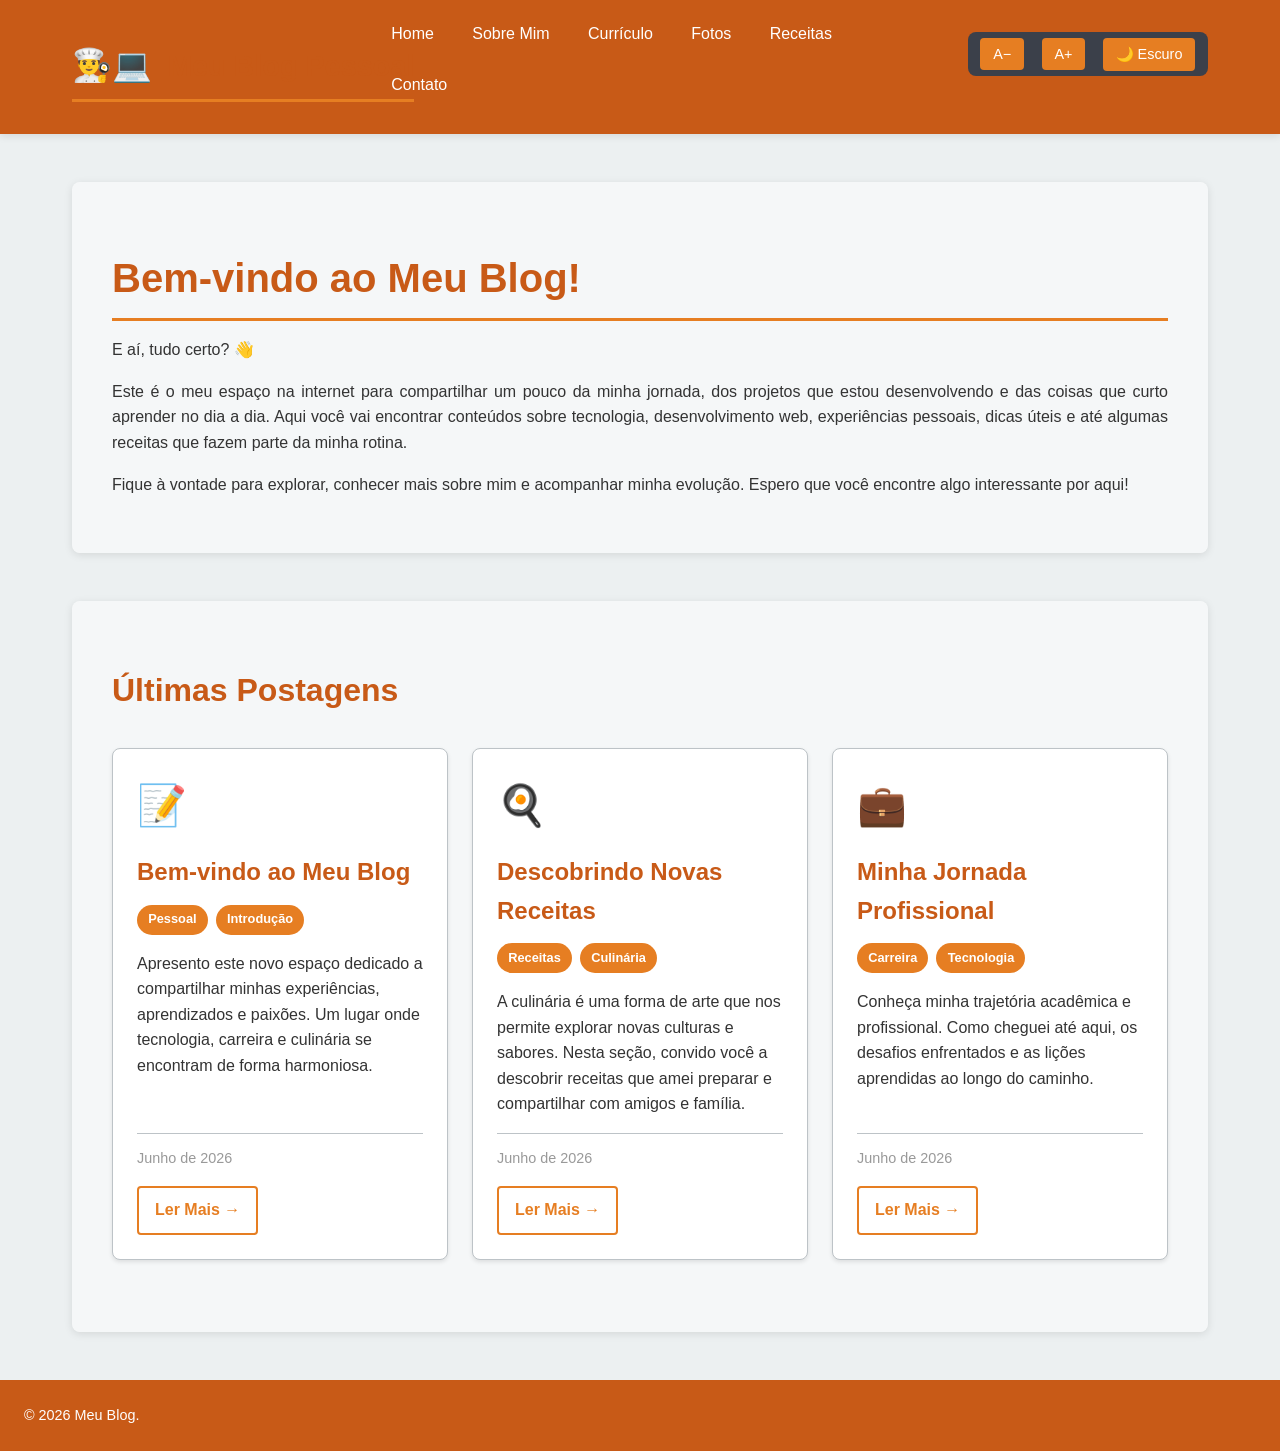
<file: index.html>
<!DOCTYPE html>
<html lang="pt-BR">
<head>
    <meta charset="UTF-8">
    <meta name="viewport" content="width=device-width, initial-scale=1.0">
    <title>Blog Pessoal - Home</title>
    <link rel="stylesheet" href="css/style.css">
</head>
<body>
    <header>
        <div class="header-content">
            <h1><span class="header-icon">👨‍🍳💻</span> Meu Blog Pessoal</h1>
            <nav>
                <ul>
                    <li><a href="index.html">Home</a></li>
                    <li><a href="pages/about.html">Sobre Mim</a></li>
                    <li><a href="pages/curriculum.html">Currículo</a></li>
                    <li><a href="pages/fotos.html">Fotos</a></li>
                    <li><a href="pages/receitas.html">Receitas</a></li>
                    <li><a href="pages/contact.html">Contato</a></li>
                </ul>
            </nav>
            <div class="accessibility-controls">
                <button id="decrease-font-btn" title="Diminuir fonte">A−</button>
                <button id="increase-font-btn" title="Aumentar fonte">A+</button>
                <button id="dark-mode-btn">🌙 Escuro</button>
            </div>
        </div>
    </header>

    <main>
        <section class="container">
            <h1>Bem-vindo ao Meu Blog!</h1>
            <p>E aí, tudo certo? 👋</p>

            <p>Este é o meu espaço na internet para compartilhar um pouco da minha jornada, dos projetos que estou desenvolvendo e das coisas que curto aprender no dia a dia. Aqui você vai encontrar conteúdos sobre tecnologia, desenvolvimento web, experiências pessoais, dicas úteis e até algumas receitas que fazem parte da minha rotina.</p>

            <p>Fique à vontade para explorar, conhecer mais sobre mim e acompanhar minha evolução. Espero que você encontre algo interessante por aqui!</p>
        </section>

        <section class="container">
            <h2>Últimas Postagens</h2>
            <div class="latest-posts">
                <article class="post-card">
                    <div class="post-header">
                        <span class="post-icon">📝</span>
                    </div>
                    <h3>Bem-vindo ao Meu Blog</h3>
                    <div class="post-tags">
                        <span class="tag">Pessoal</span>
                        <span class="tag">Introdução</span>
                    </div>
                    <p>Apresento este novo espaço dedicado a compartilhar minhas experiências, aprendizados e paixões. 
                       Um lugar onde tecnologia, carreira e culinária se encontram de forma harmoniosa.</p>
                    <div class="post-meta">
                        <span class="publish-date">Junho de 2026</span>
                    </div>
                    <a href="pages/about.html" class="read-more">Ler Mais →</a>
                </article>

                <article class="post-card">
                    <div class="post-header">
                        <span class="post-icon">🍳</span>
                    </div>
                    <h3>Descobrindo Novas Receitas</h3>
                    <div class="post-tags">
                        <span class="tag">Receitas</span>
                        <span class="tag">Culinária</span>
                    </div>
                    <p>A culinária é uma forma de arte que nos permite explorar novas culturas e sabores. 
                       Nesta seção, convido você a descobrir receitas que amei preparar e compartilhar com amigos e família.</p>
                    <div class="post-meta">
                        <span class="publish-date">Junho de 2026</span>
                    </div>
                    <a href="pages/receitas.html" class="read-more">Ler Mais →</a>
                </article>

                <article class="post-card">
                    <div class="post-header">
                        <span class="post-icon">💼</span>
                    </div>
                    <h3>Minha Jornada Profissional</h3>
                    <div class="post-tags">
                        <span class="tag">Carreira</span>
                        <span class="tag">Tecnologia</span>
                    </div>
                    <p>Conheça minha trajetória acadêmica e profissional. Como cheguei até aqui, os desafios enfrentados 
                       e as lições aprendidas ao longo do caminho.</p>
                    <div class="post-meta">
                        <span class="publish-date">Junho de 2026</span>
                    </div>
                    <a href="pages/curriculum.html" class="read-more">Ler Mais →</a>
                </article>
            </div>
        </section>

    </main>

    <footer>
        <p>&copy; 2026 Meu Blog.</p>
    </footer>

    <script src="js/script.js"></script>
</body>
</html>
</file>
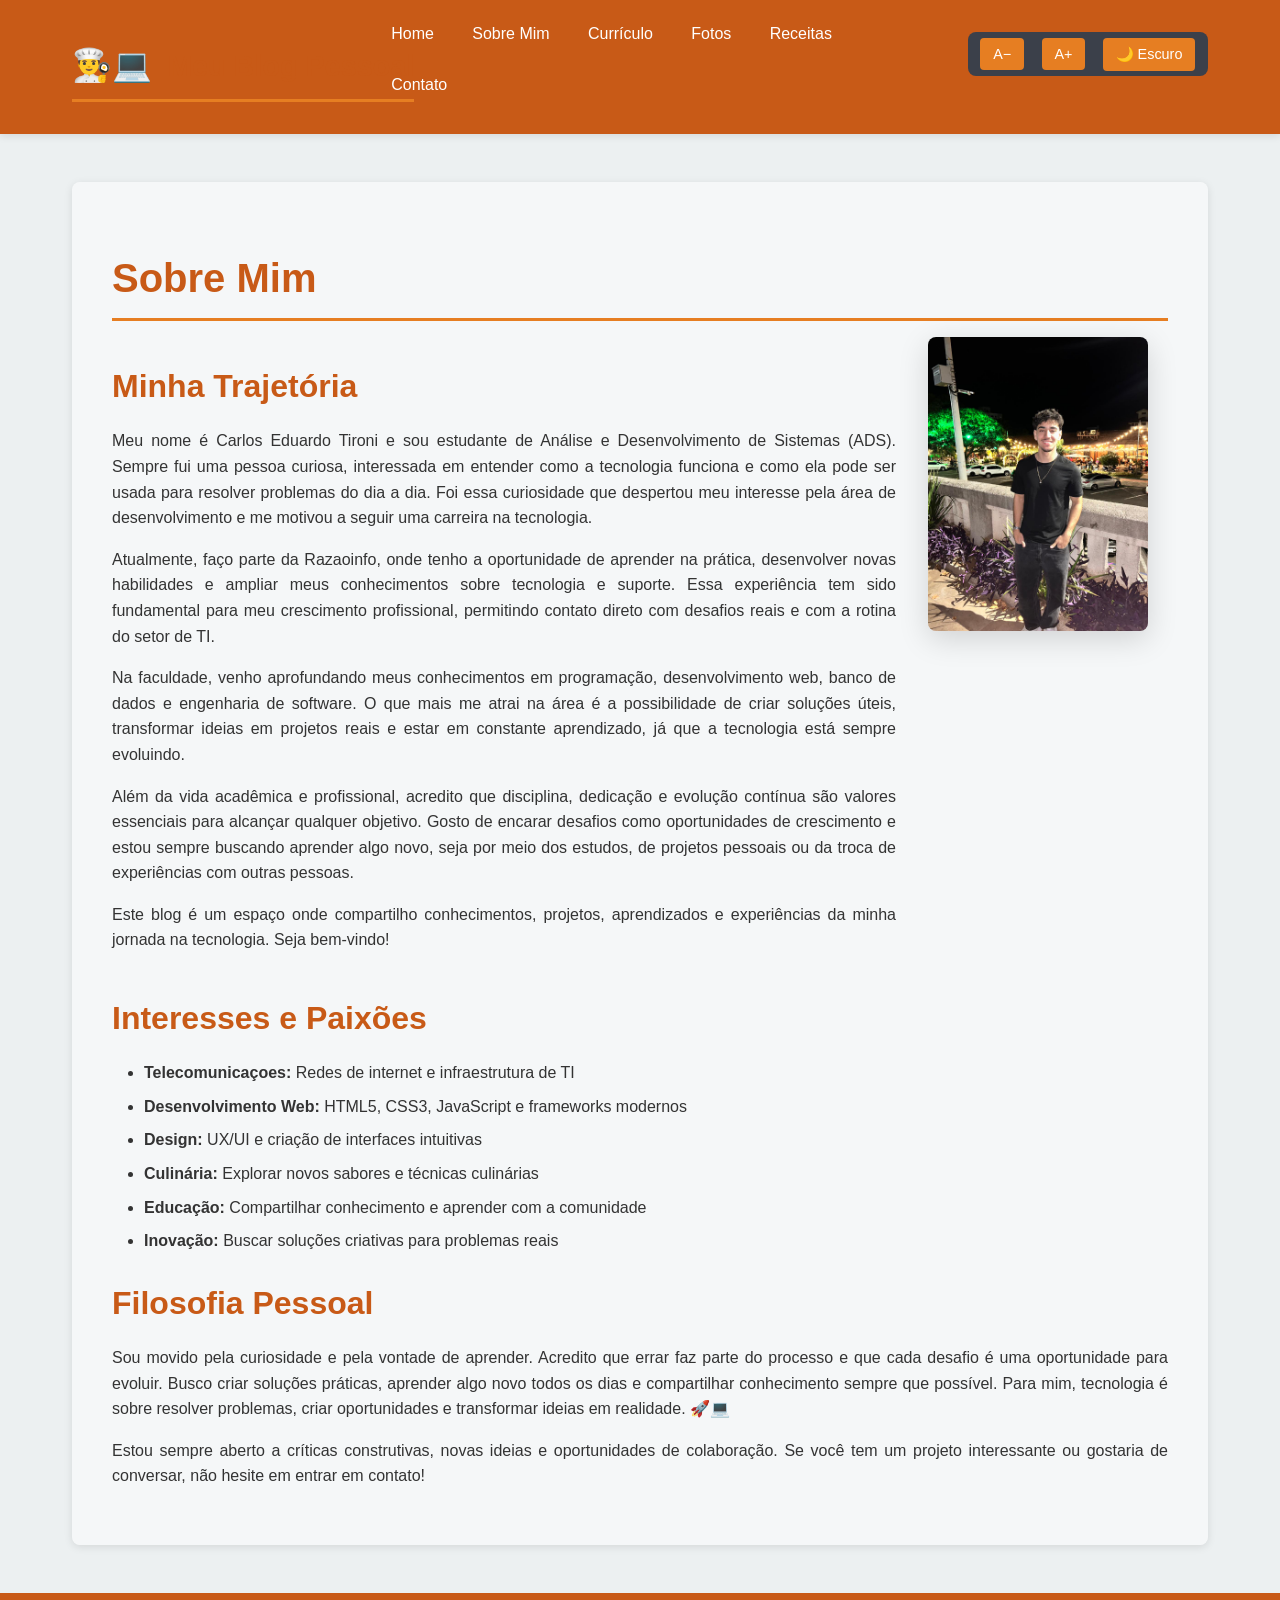
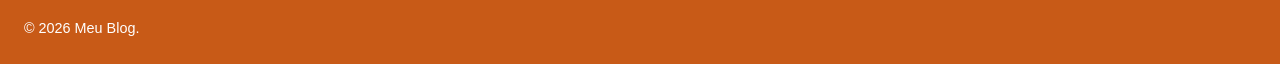
<file: pages/about.html>
<!DOCTYPE html>
<html lang="pt-BR">
<head>
    <meta charset="UTF-8">
    <meta name="viewport" content="width=device-width, initial-scale=1.0">
    <title>Sobre Mim</title>
    <link rel="stylesheet" href="../css/style.css">
</head>
<body>
    <header>
        <div class="header-content">
            <h1><span class="header-icon">👨‍🍳💻</span> Meu Blog Pessoal</h1>
            <nav>
                <ul>
                    <li><a href="../index.html">Home</a></li>
                    <li><a href="about.html">Sobre Mim</a></li>
                    <li><a href="curriculum.html">Currículo</a></li>
                    <li><a href="fotos.html">Fotos</a></li>
                    <li><a href="receitas.html">Receitas</a></li>
                    <li><a href="contact.html">Contato</a></li>
                </ul>
            </nav>
            <div class="accessibility-controls">
                <button id="decrease-font-btn" title="Diminuir fonte">A−</button>
                <button id="increase-font-btn" title="Aumentar fonte">A+</button>
                <button id="dark-mode-btn">🌙 Escuro</button>
            </div>
        </div>
    </header>

    <main>
        <section class="container">
            <h1>Sobre Mim</h1>
            
            <div class="about-section">
                <div>
                    <h2>Minha Trajetória</h2>
                    <p>Meu nome é Carlos Eduardo Tironi e sou estudante de Análise e Desenvolvimento de Sistemas (ADS). Sempre fui uma pessoa curiosa, interessada em entender como a tecnologia funciona e como ela pode ser usada para resolver problemas do dia a dia. Foi essa curiosidade que despertou meu interesse pela área de desenvolvimento e me motivou a seguir uma carreira na tecnologia.</p>
                    <p>Atualmente, faço parte da Razaoinfo, onde tenho a oportunidade de aprender na prática, desenvolver novas habilidades e ampliar meus conhecimentos sobre tecnologia e suporte. Essa experiência tem sido fundamental para meu crescimento profissional, permitindo contato direto com desafios reais e com a rotina do setor de TI.</p>
                    <p>Na faculdade, venho aprofundando meus conhecimentos em programação, desenvolvimento web, banco de dados e engenharia de software. O que mais me atrai na área é a possibilidade de criar soluções úteis, transformar ideias em projetos reais e estar em constante aprendizado, já que a tecnologia está sempre evoluindo.</p>
                    <p>Além da vida acadêmica e profissional, acredito que disciplina, dedicação e evolução contínua são valores essenciais para alcançar qualquer objetivo. Gosto de encarar desafios como oportunidades de crescimento e estou sempre buscando aprender algo novo, seja por meio dos estudos, de projetos pessoais ou da troca de experiências com outras pessoas.</p>
                    <p>Este blog é um espaço onde compartilho conhecimentos, projetos, aprendizados e experiências da minha jornada na tecnologia. Seja bem-vindo!</p>
                </div>
                <div>
                    <img src="../assets/fotodeperfil.jpeg" alt="Foto de perfil" style="max-width:220px;border-radius:8px;" onerror="this.style.display='none'">
                </div>
            </div>

            <section>
                <h2>Interesses e Paixões</h2>
                <ul>
                    <li><strong>Telecomunicaçoes:</strong> Redes de internet e infraestrutura de TI</li>
                    <li><strong>Desenvolvimento Web:</strong> HTML5, CSS3, JavaScript e frameworks modernos</li>
                    <li><strong>Design:</strong> UX/UI e criação de interfaces intuitivas</li>
                    <li><strong>Culinária:</strong> Explorar novos sabores e técnicas culinárias</li>
                    <li><strong>Educação:</strong> Compartilhar conhecimento e aprender com a comunidade</li>
                    <li><strong>Inovação:</strong> Buscar soluções criativas para problemas reais</li>
                </ul>
            </section>

            <section>
                <h2>Filosofia Pessoal</h2>
                <p>
                    Sou movido pela curiosidade e pela vontade de aprender. Acredito que errar faz parte do processo e que cada desafio é uma oportunidade para evoluir. Busco criar soluções práticas, aprender algo novo todos os dias e compartilhar conhecimento sempre que possível.
                Para mim, tecnologia é sobre resolver problemas, criar oportunidades e transformar ideias em realidade. 🚀💻
                </p>
                <p>
                    Estou sempre aberto a críticas construtivas, novas ideias e oportunidades de colaboração. 
                    Se você tem um projeto interessante ou gostaria de conversar, não hesite em entrar em contato!
                </p>
            </section>
        </section>
    </main>

    <footer>
        <p>&copy; 2026 Meu Blog.</p>
    </footer>

    <script src="../js/script.js"></script>
</body>
</html>
</file>
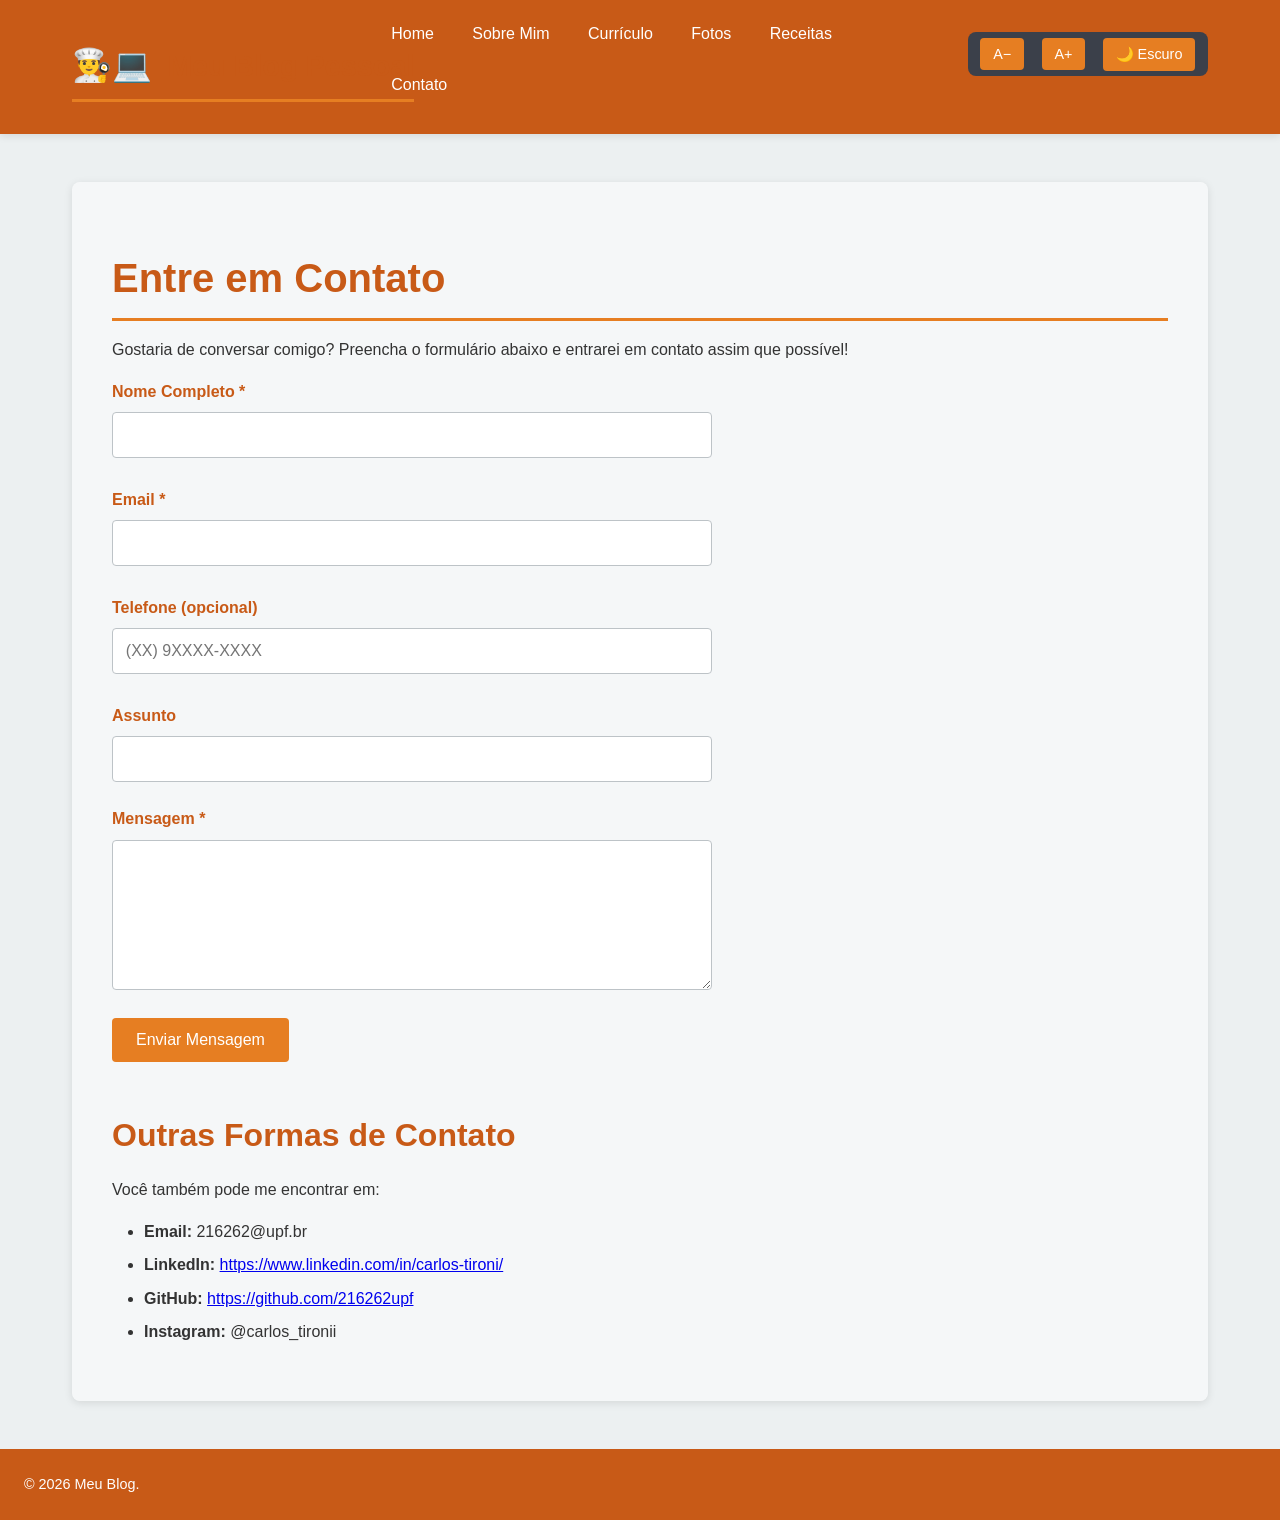
<file: pages/contact.html>
<!DOCTYPE html>
<html lang="pt-BR">
<head>
    <meta charset="UTF-8">
    <meta name="viewport" content="width=device-width, initial-scale=1.0">
    <title>Contato</title>
    <link rel="stylesheet" href="../css/style.css">
</head>
<body>
    <header>
        <div class="header-content">
            <h1><span class="header-icon">👨‍🍳💻</span> Meu Blog Pessoal</h1>
            <nav>
                <ul>
                    <li><a href="../index.html">Home</a></li>
                    <li><a href="about.html">Sobre Mim</a></li>
                    <li><a href="curriculum.html">Currículo</a></li>
                    <li><a href="fotos.html">Fotos</a></li>
                    <li><a href="receitas.html">Receitas</a></li>
                    <li><a href="contact.html">Contato</a></li>
                </ul>
            </nav>
            <div class="accessibility-controls">
                <button id="decrease-font-btn" title="Diminuir fonte">A−</button>
                <button id="increase-font-btn" title="Aumentar fonte">A+</button>
                <button id="dark-mode-btn">🌙 Escuro</button>
            </div>
        </div>
    </header>

    <main>
        <section class="container">
            <h1>Entre em Contato</h1>
            <p>Gostaria de conversar comigo? Preencha o formulário abaixo e entrarei em contato assim que possível!</p>

            <form id="contact-form">
                <div class="form-group">
                    <label for="name">Nome Completo *</label>
                    <input type="text" id="name" name="name" required>
                    <span class="error"></span>
                </div>

                <div class="form-group">
                    <label for="email">Email *</label>
                    <input type="email" id="email" name="email" required>
                    <span class="error"></span>
                </div>

                <div class="form-group">
                    <label for="phone">Telefone (opcional)</label>
                    <input type="tel" id="phone" name="phone" placeholder="(XX) 9XXXX-XXXX">
                    <span class="error"></span>
                </div>

                <div class="form-group">
                    <label for="subject">Assunto</label>
                    <input type="text" id="subject" name="subject">
                </div>

                <div class="form-group">
                    <label for="message">Mensagem *</label>
                    <textarea id="message" name="message" required></textarea>
                    <span class="error"></span>
                </div>

                <button type="submit">Enviar Mensagem</button>
            </form>

            <section style="margin-top: 3rem;">
                <h2>Outras Formas de Contato</h2>
                <p>Você também pode me encontrar em:</p>
                <ul>
                    <li><strong>Email:</strong> 216262@upf.br</li>
                    <li><strong>LinkedIn:</strong> <a href="https://linkedin.com/in/carlos-tironi/" target="_blank">https://www.linkedin.com/in/carlos-tironi/</a></li>
                    <li><strong>GitHub:</strong> <a href="https://github.com/216262upf" target="_blank">https://github.com/216262upf</a></li>
                    <li><strong>Instagram:</strong> @carlos_tironii</li>
                </ul>
            </section>
        </section>
    </main>

    <footer>
        <p>&copy; 2026 Meu Blog.</p>
    </footer>

    <script src="../js/script.js"></script>
</body>
</html>
</file>
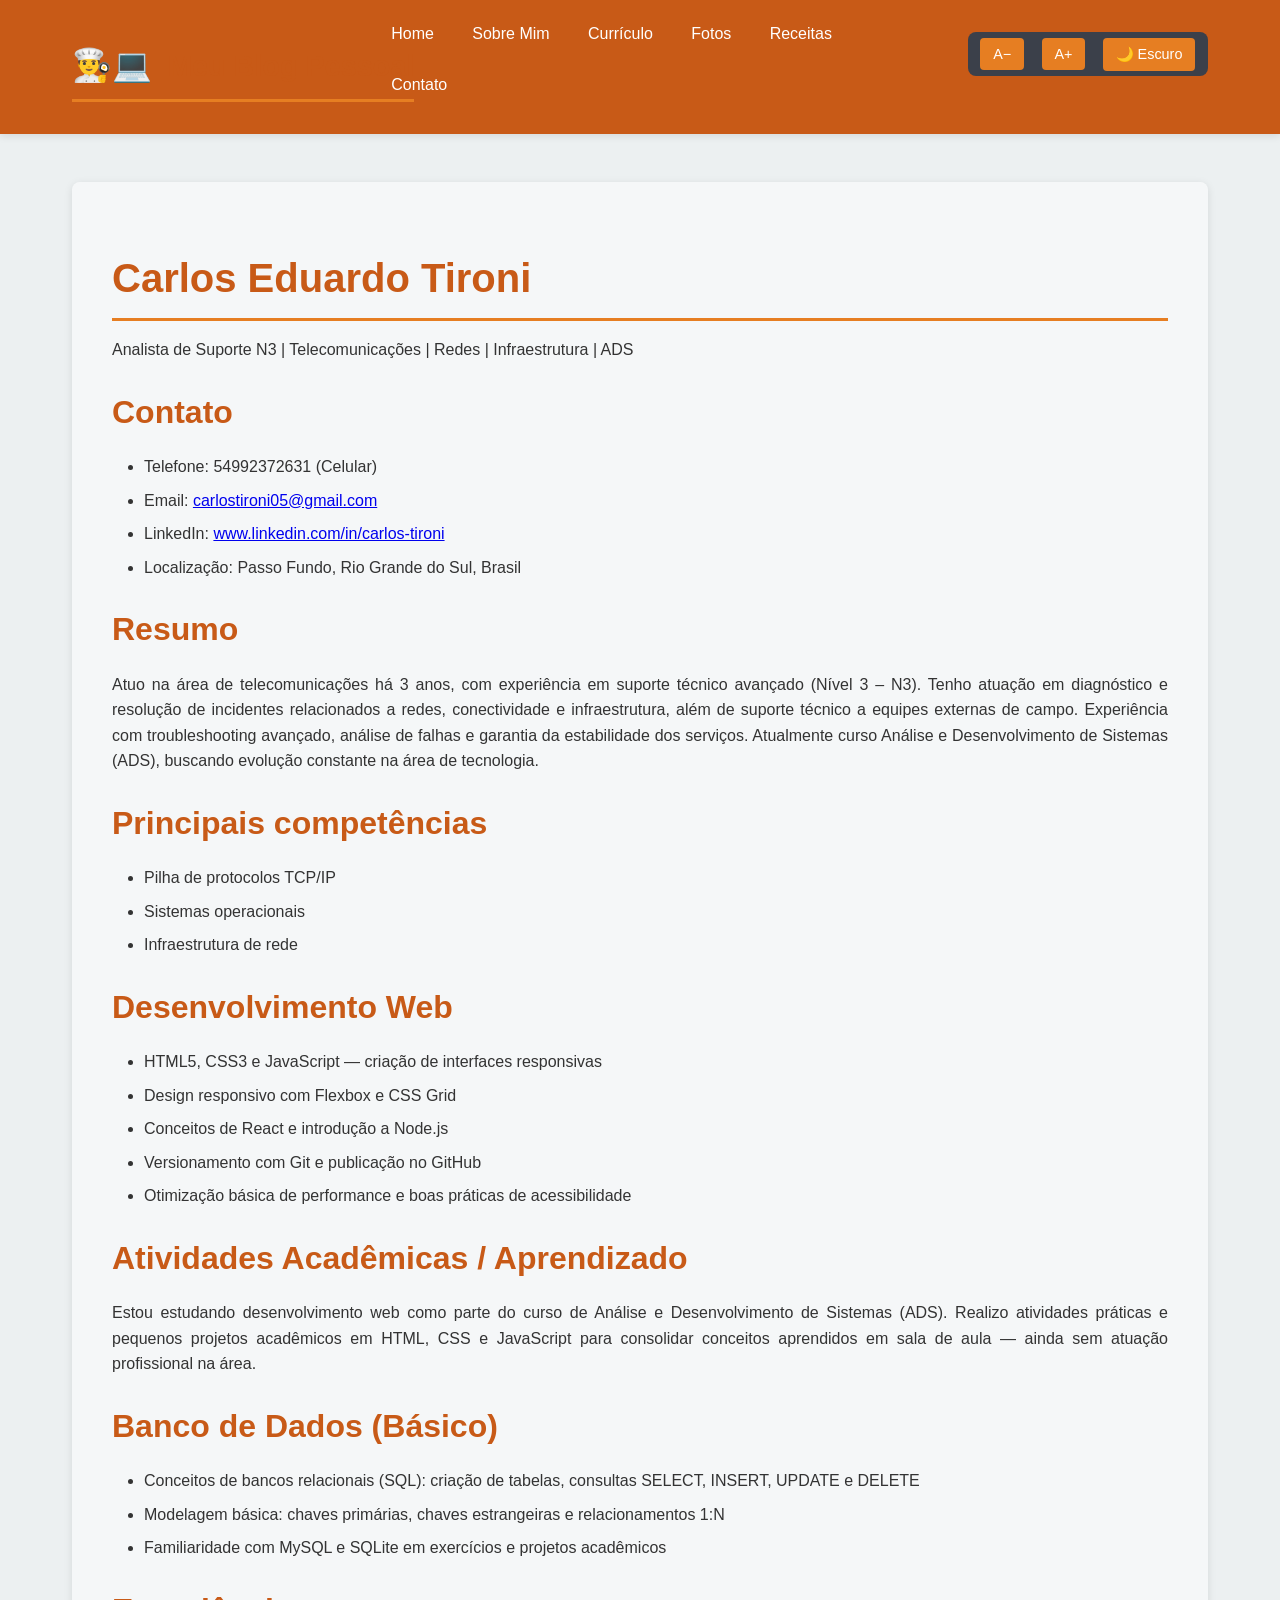
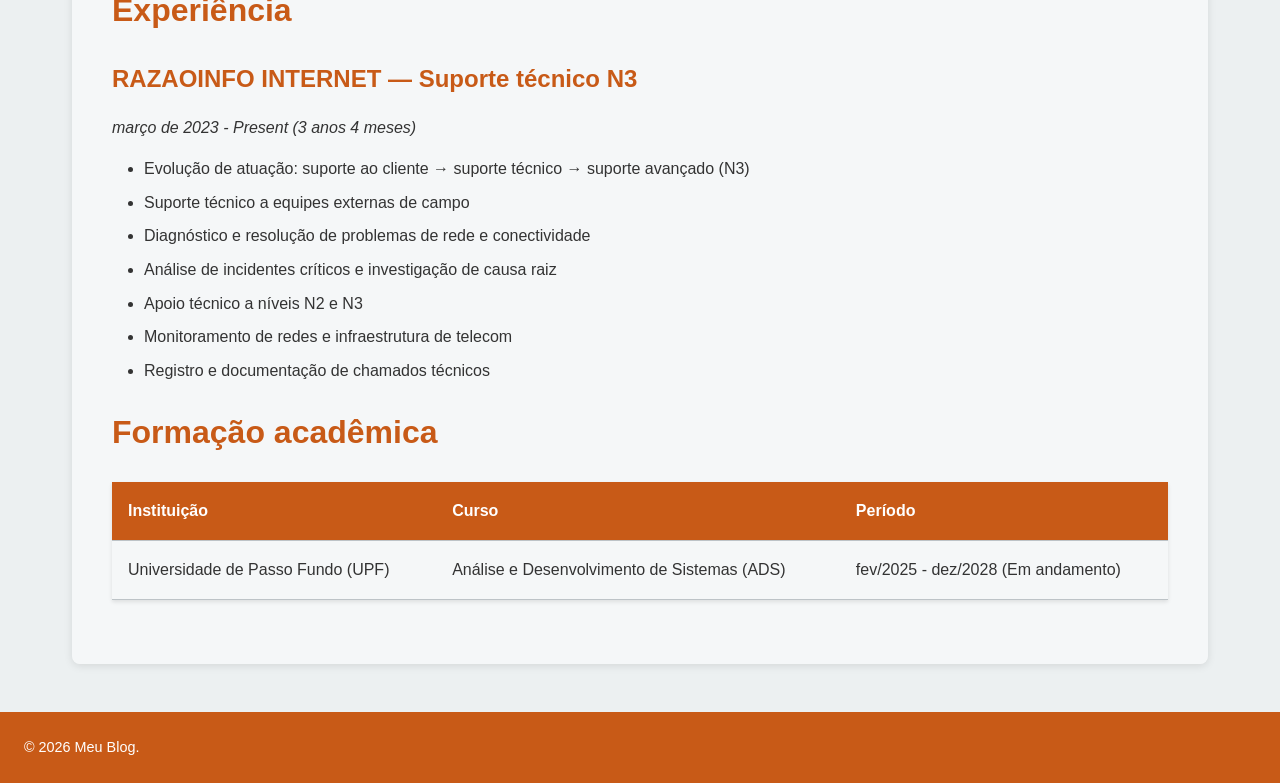
<file: pages/curriculum.html>
<!DOCTYPE html>
<html lang="pt-BR">
<head>
    <meta charset="UTF-8">
    <meta name="viewport" content="width=device-width, initial-scale=1.0">
    <title>Currículo</title>
    <link rel="stylesheet" href="../css/style.css">
</head>
<body>
    <header>
        <div class="header-content">
            <h1><span class="header-icon">👨‍🍳💻</span> Meu Blog Pessoal</h1>
            <nav>
                <ul>
                    <li><a href="../index.html">Home</a></li>
                    <li><a href="about.html">Sobre Mim</a></li>
                    <li><a href="curriculum.html">Currículo</a></li>
                    <li><a href="fotos.html">Fotos</a></li>
                    <li><a href="receitas.html">Receitas</a></li>
                    <li><a href="contact.html">Contato</a></li>
                </ul>
            </nav>
            <div class="accessibility-controls">
                <button id="decrease-font-btn" title="Diminuir fonte">A−</button>
                <button id="increase-font-btn" title="Aumentar fonte">A+</button>
                <button id="dark-mode-btn">🌙 Escuro</button>
            </div>
        </div>
    </header>

    <main>
        <section class="container">
            <h1>Carlos Eduardo Tironi</h1>
            <p class="subhead">Analista de Suporte N3 | Telecomunicações | Redes | Infraestrutura | ADS</p>

            <section class="profile">
                <h2>Contato</h2>
                <ul>
                    <li>Telefone: 54992372631 (Celular)</li>
                    <li>Email: <a href="mailto:carlostironi05@gmail.com">carlostironi05@gmail.com</a></li>
                    <li>LinkedIn: <a href="https://www.linkedin.com/in/carlos-tironi/" target="_blank">www.linkedin.com/in/carlos-tironi</a></li>
                    <li>Localização: Passo Fundo, Rio Grande do Sul, Brasil</li>
                </ul>
            </section>

            <section>
                <h2>Resumo</h2>
                <p>Atuo na área de telecomunicações há 3 anos, com experiência em suporte técnico avançado (Nível 3 – N3). Tenho atuação em diagnóstico e resolução de incidentes relacionados a redes, conectividade e infraestrutura, além de suporte técnico a equipes externas de campo. Experiência com troubleshooting avançado, análise de falhas e garantia da estabilidade dos serviços. Atualmente curso Análise e Desenvolvimento de Sistemas (ADS), buscando evolução constante na área de tecnologia.</p>
            </section>

            <section>
                <h2>Principais competências</h2>
                <ul>
                    <li>Pilha de protocolos TCP/IP</li>
                    <li>Sistemas operacionais</li>
                    <li>Infraestrutura de rede</li>
                </ul>
            </section>

            <section>
                <h2>Desenvolvimento Web</h2>
                <ul>
                    <li>HTML5, CSS3 e JavaScript — criação de interfaces responsivas</li>
                    <li>Design responsivo com Flexbox e CSS Grid</li>
                    <li>Conceitos de React e introdução a Node.js</li>
                    <li>Versionamento com Git e publicação no GitHub</li>
                    <li>Otimização básica de performance e boas práticas de acessibilidade</li>
                </ul>
            </section>

            <section>
                <h2>Atividades Acadêmicas / Aprendizado</h2>
                <p>Estou estudando desenvolvimento web como parte do curso de Análise e Desenvolvimento de Sistemas (ADS). Realizo atividades práticas e pequenos projetos acadêmicos em HTML, CSS e JavaScript para consolidar conceitos aprendidos em sala de aula — ainda sem atuação profissional na área.</p>
            </section>

            <section>
                <h2>Banco de Dados (Básico)</h2>
                <ul>
                    <li>Conceitos de bancos relacionais (SQL): criação de tabelas, consultas SELECT, INSERT, UPDATE e DELETE</li>
                    <li>Modelagem básica: chaves primárias, chaves estrangeiras e relacionamentos 1:N</li>
                    <li>Familiaridade com MySQL e SQLite em exercícios e projetos acadêmicos</li>
                </ul>
            </section>

            <section>
                <h2>Experiência</h2>
                <h3>RAZAOINFO INTERNET — Suporte técnico N3</h3>
                <p><em>março de 2023 - Present (3 anos 4 meses)</em></p>
                <ul>
                    <li>Evolução de atuação: suporte ao cliente → suporte técnico → suporte avançado (N3)</li>
                    <li>Suporte técnico a equipes externas de campo</li>
                    <li>Diagnóstico e resolução de problemas de rede e conectividade</li>
                    <li>Análise de incidentes críticos e investigação de causa raiz</li>
                    <li>Apoio técnico a níveis N2 e N3</li>
                    <li>Monitoramento de redes e infraestrutura de telecom</li>
                    <li>Registro e documentação de chamados técnicos</li>
                </ul>
            </section>

            <section>
                <h2>Formação acadêmica</h2>
                <table>
                    <thead>
                        <tr>
                            <th>Instituição</th>
                            <th>Curso</th>
                            <th>Período</th>
                        </tr>
                    </thead>
                    <tbody>
                        <tr>
                            <td>Universidade de Passo Fundo (UPF)</td>
                            <td>Análise e Desenvolvimento de Sistemas (ADS)</td>
                            <td>fev/2025 - dez/2028 (Em andamento)</td>
                        </tr>
                    </tbody>
                </table>
            </section>
        </section>
    </main>

    <footer>
        <p>&copy; 2026 Meu Blog.</p>
    </footer>

    <script src="../js/script.js"></script>
</body>
</html>
</file>
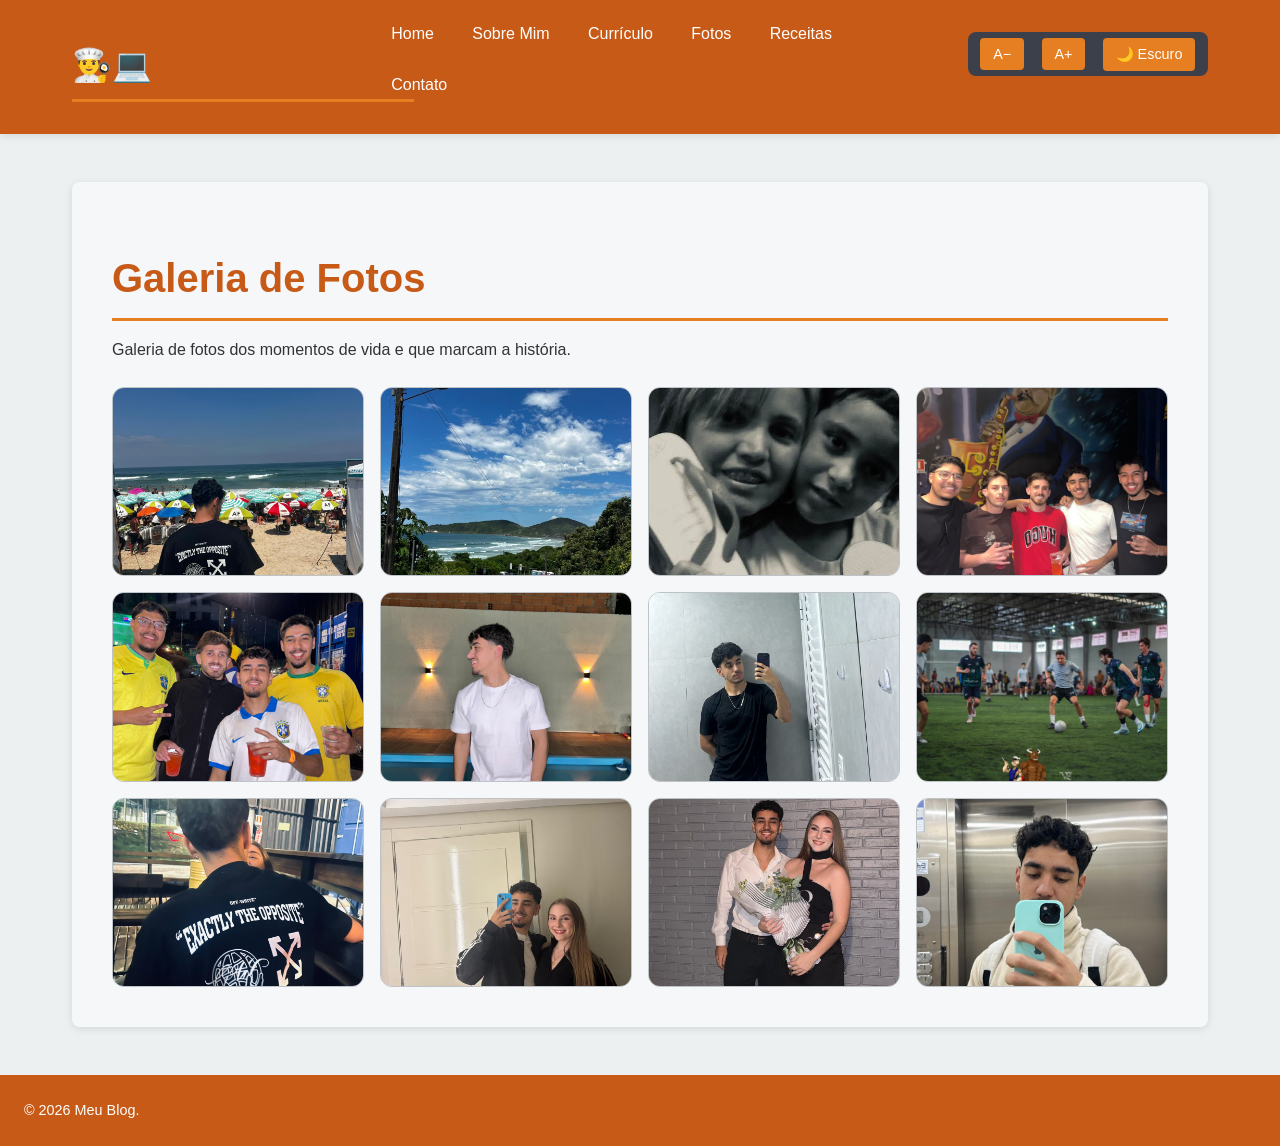
<file: pages/fotos.html>
<!DOCTYPE html>
<html lang="pt-BR">
<head>
    <meta charset="UTF-8">
    <meta name="viewport" content="width=device-width, initial-scale=1.0">
    <title>Fotos</title>
    <link rel="stylesheet" href="../css/style.css">
</head>
<body>
    <header>
        <div class="header-content">
            <h1><span class="header-icon">👨‍🍳💻</span> Meu Blog Pessoal</h1>
            <nav>
                <ul>
                    <li><a href="../index.html">Home</a></li>
                    <li><a href="about.html">Sobre Mim</a></li>
                    <li><a href="curriculum.html">Currículo</a></li>
                    <li><a href="fotos.html">Fotos</a></li>
                    <li><a href="receitas.html">Receitas</a></li>
                    <li><a href="contact.html">Contato</a></li>
                </ul>
            </nav>
            <div class="accessibility-controls">
                <button id="decrease-font-btn" title="Diminuir fonte">A−</button>
                <button id="increase-font-btn" title="Aumentar fonte">A+</button>
                <button id="dark-mode-btn">🌙 Escuro</button>
            </div>
        </div>
    </header>

    <main>
        <section class="container">
            <h1>Galeria de Fotos</h1>
            <p>Galeria de fotos dos momentos de vida e que marcam a história.</p>

            <div class="gallery-grid">
                <button class="gallery-item" data-full="../assets/foto1.jpeg" data-caption="Foto 1">
                    <img src="../assets/foto1.jpeg" alt="Foto 1">
                </button>
                <button class="gallery-item" data-full="../assets/foto2.jpeg" data-caption="Foto 2">
                    <img src="../assets/foto2.jpeg" alt="Foto 2">
                </button>
                <button class="gallery-item" data-full="../assets/foto3.jpeg" data-caption="Foto 3">
                    <img src="../assets/foto3.jpeg" alt="Foto 3">
                </button>
                <button class="gallery-item" data-full="../assets/foto4.jpeg" data-caption="Foto 4">
                    <img src="../assets/foto4.jpeg" alt="Foto 4">
                </button>
                <button class="gallery-item" data-full="../assets/foto5.jpeg" data-caption="Foto 5">
                    <img src="../assets/foto5.jpeg" alt="Foto 5">
                </button>
                <button class="gallery-item" data-full="../assets/foto6.jpeg" data-caption="Foto 6">
                    <img src="../assets/foto6.jpeg" alt="Foto 6">
                </button>
                <button class="gallery-item" data-full="../assets/foto7.jpeg" data-caption="Foto 7">
                    <img src="../assets/foto7.jpeg" alt="Foto 7">
                </button>
                <button class="gallery-item" data-full="../assets/foto8.jpeg" data-caption="Foto 8">
                    <img src="../assets/foto8.jpeg" alt="Foto 8">
                </button>
                <button class="gallery-item" data-full="../assets/foto9.jpeg" data-caption="Foto 9">
                    <img src="../assets/foto9.jpeg" alt="Foto 9">
                </button>
                <button class="gallery-item" data-full="../assets/foto10.jpeg" data-caption="Foto 10">
                    <img src="../assets/foto10.jpeg" alt="Foto 10">
                </button>
                <button class="gallery-item" data-full="../assets/foto11.jpeg" data-caption="Foto 11">
                    <img src="../assets/foto11.jpeg" alt="Foto 11">
                </button>
                <button class="gallery-item" data-full="../assets/foto12.jpeg" data-caption="Foto 12">
                    <img src="../assets/foto12.jpeg" alt="Foto 12">
                </button>
            </div>
        </section>
    </main>

    <footer>
        <p>&copy; 2026 Meu Blog.</p>
    </footer>

    <script src="../js/script.js"></script>
</body>
</html>
</file>
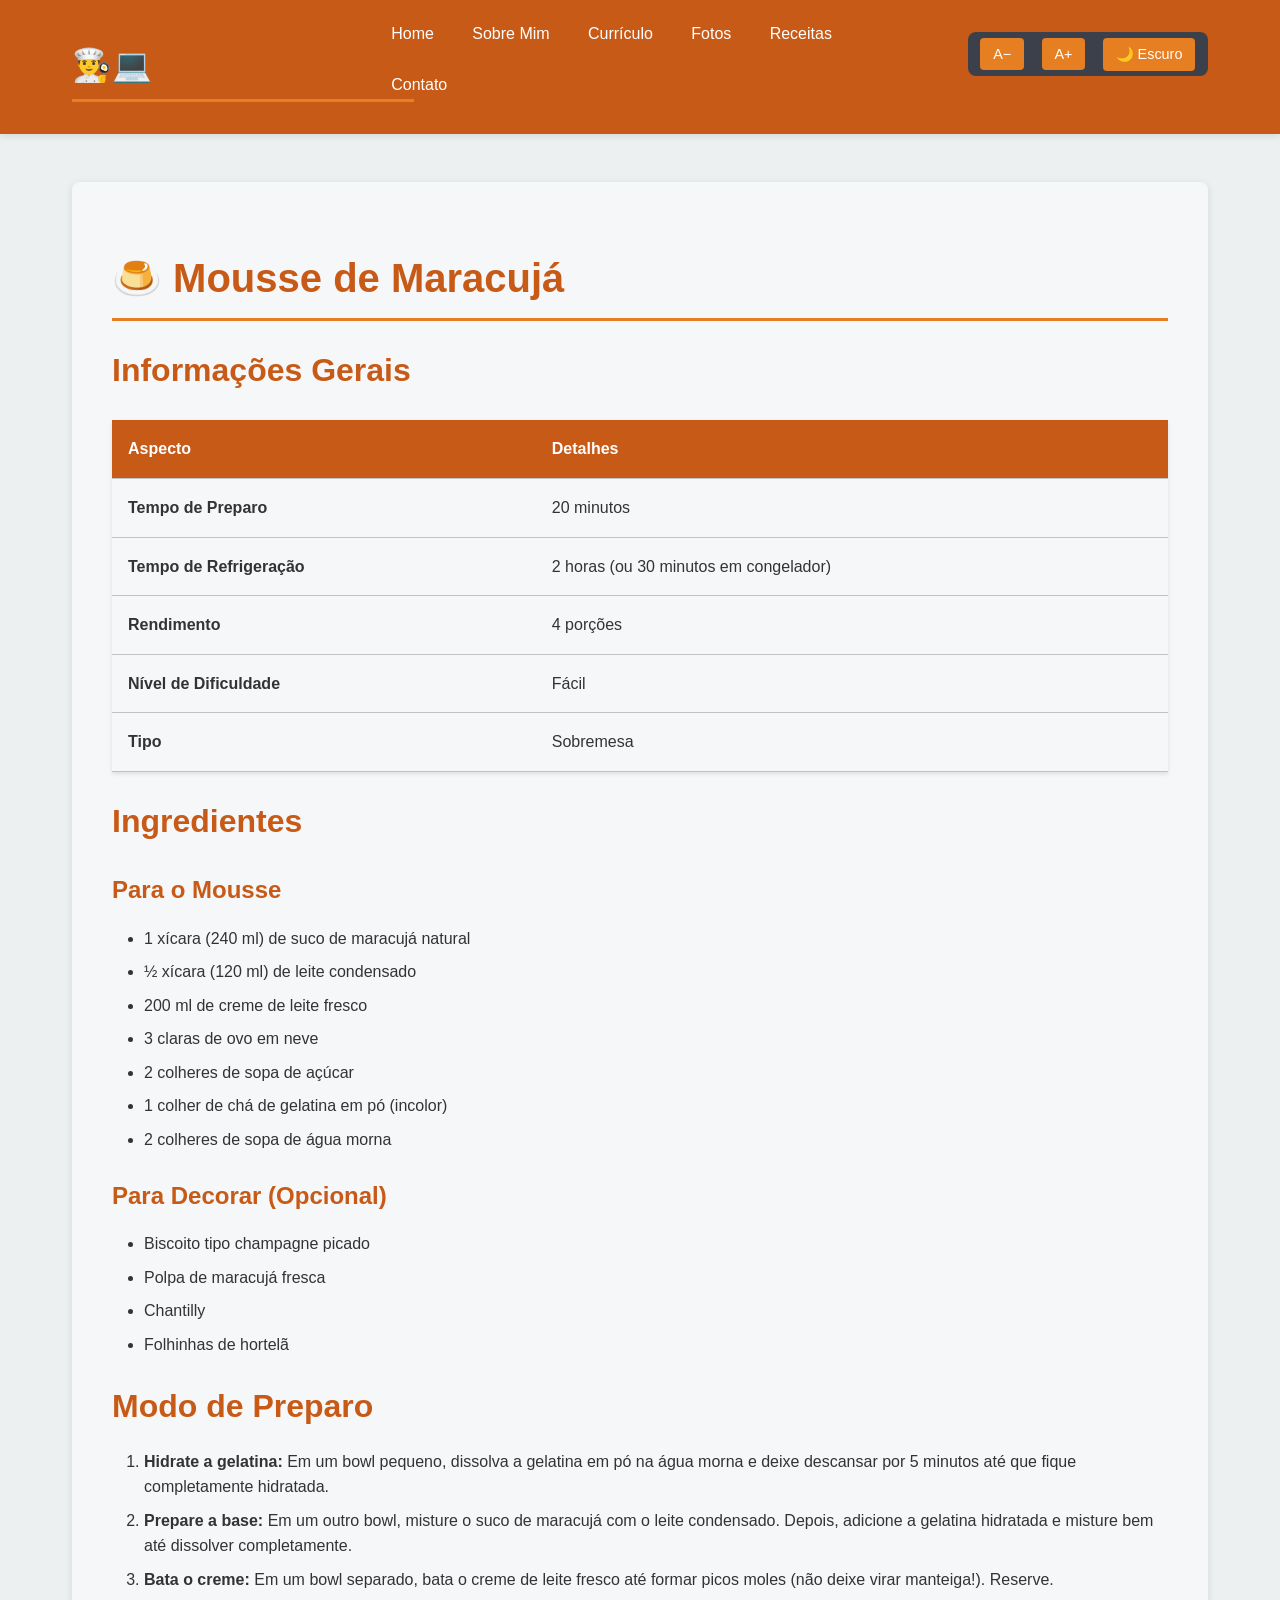
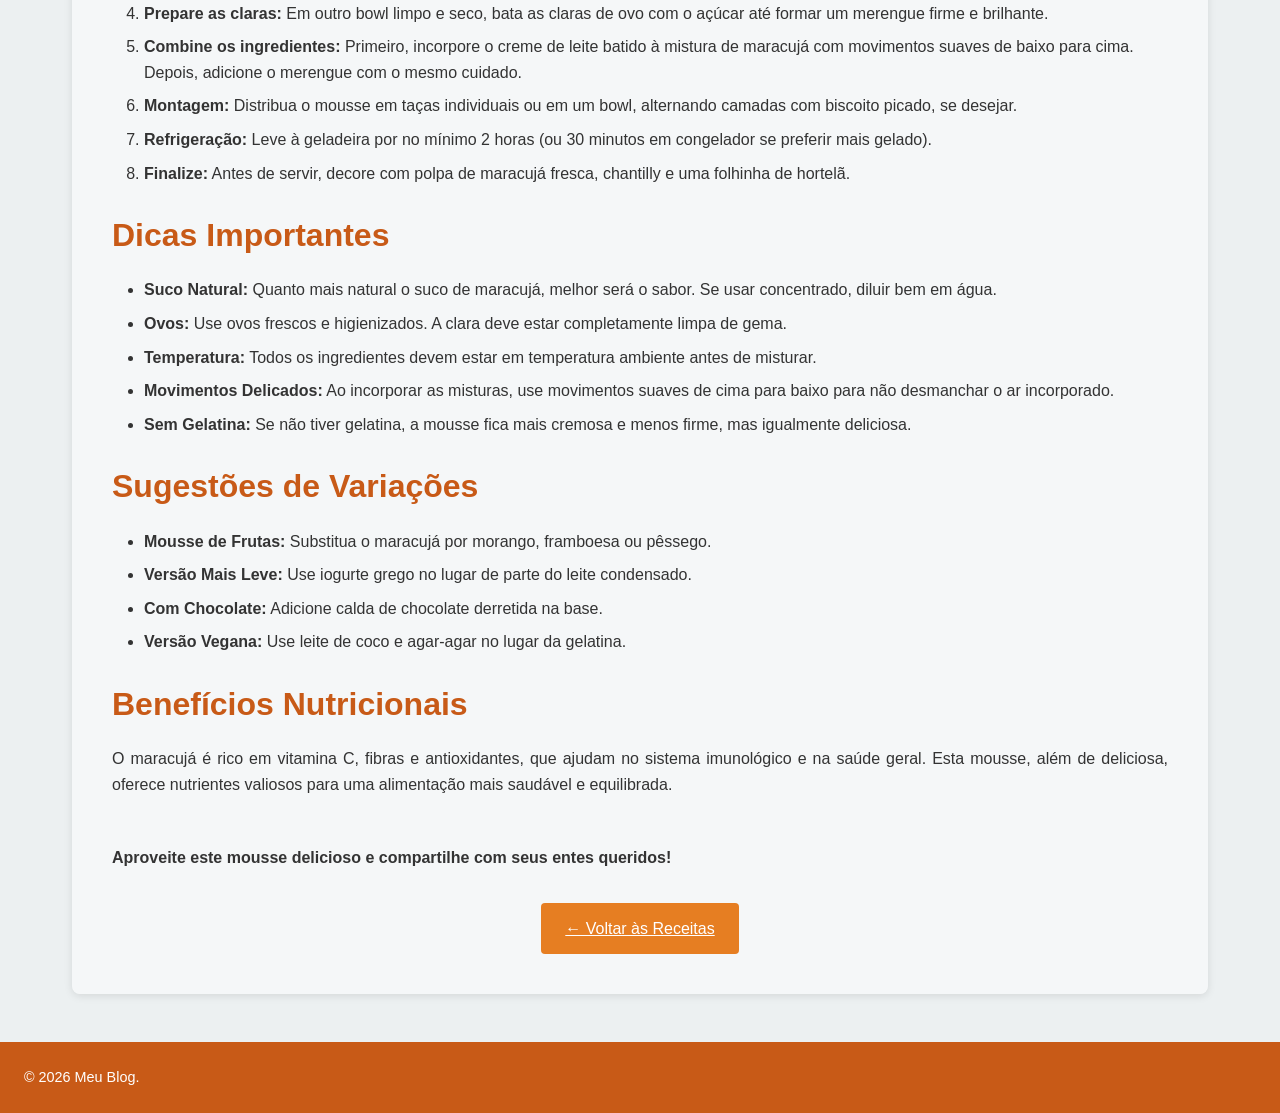
<file: pages/mousse-maracuja.html>
<!DOCTYPE html>
<html lang="pt-BR">
<head>
    <meta charset="UTF-8">
    <meta name="viewport" content="width=device-width, initial-scale=1.0">
    <title>Mousse de Maracujá - Receita Completa</title>
    <link rel="stylesheet" href="../css/style.css">
</head>
<body>
    <header>
        <div class="header-content">
            <h1><span class="header-icon">👨‍🍳💻</span> Meu Blog Pessoal</h1>
            <nav>
                <ul>
                    <li><a href="../index.html">Home</a></li>
                    <li><a href="about.html">Sobre Mim</a></li>
                    <li><a href="curriculum.html">Currículo</a></li>
                    <li><a href="fotos.html">Fotos</a></li>
                    <li><a href="receitas.html">Receitas</a></li>
                    <li><a href="contact.html">Contato</a></li>
                </ul>
            </nav>
            <div class="accessibility-controls">
                <button id="decrease-font-btn" title="Diminuir fonte">A−</button>
                <button id="increase-font-btn" title="Aumentar fonte">A+</button>
                <button id="dark-mode-btn">🌙 Escuro</button>
            </div>
        </div>
    </header>

    <main>
        <section class="container">
            <h1>🍮 Mousse de Maracujá</h1>
            
            <section>
                <h2>Informações Gerais</h2>
                <table>
                    <thead>
                        <tr>
                            <th>Aspecto</th>
                            <th>Detalhes</th>
                        </tr>
                    </thead>
                    <tbody>
                        <tr>
                            <td><strong>Tempo de Preparo</strong></td>
                            <td>20 minutos</td>
                        </tr>
                        <tr>
                            <td><strong>Tempo de Refrigeração</strong></td>
                            <td>2 horas (ou 30 minutos em congelador)</td>
                        </tr>
                        <tr>
                            <td><strong>Rendimento</strong></td>
                            <td>4 porções</td>
                        </tr>
                        <tr>
                            <td><strong>Nível de Dificuldade</strong></td>
                            <td>Fácil</td>
                        </tr>
                        <tr>
                            <td><strong>Tipo</strong></td>
                            <td>Sobremesa</td>
                        </tr>
                    </tbody>
                </table>
            </section>

            <section>
                <h2>Ingredientes</h2>
                <h3>Para o Mousse</h3>
                <ul>
                    <li>1 xícara (240 ml) de suco de maracujá natural</li>
                    <li>½ xícara (120 ml) de leite condensado</li>
                    <li>200 ml de creme de leite fresco</li>
                    <li>3 claras de ovo em neve</li>
                    <li>2 colheres de sopa de açúcar</li>
                    <li>1 colher de chá de gelatina em pó (incolor)</li>
                    <li>2 colheres de sopa de água morna</li>
                </ul>

                <h3>Para Decorar (Opcional)</h3>
                <ul>
                    <li>Biscoito tipo champagne picado</li>
                    <li>Polpa de maracujá fresca</li>
                    <li>Chantilly</li>
                    <li>Folhinhas de hortelã</li>
                </ul>
            </section>

            <section>
                <h2>Modo de Preparo</h2>
                <ol>
                    <li>
                        <strong>Hidrate a gelatina:</strong> Em um bowl pequeno, dissolva a gelatina em pó na água morna 
                        e deixe descansar por 5 minutos até que fique completamente hidratada.
                    </li>
                    <li>
                        <strong>Prepare a base:</strong> Em um outro bowl, misture o suco de maracujá com o leite condensado. 
                        Depois, adicione a gelatina hidratada e misture bem até dissolver completamente.
                    </li>
                    <li>
                        <strong>Bata o creme:</strong> Em um bowl separado, bata o creme de leite fresco até formar picos 
                        moles (não deixe virar manteiga!). Reserve.
                    </li>
                    <li>
                        <strong>Prepare as claras:</strong> Em outro bowl limpo e seco, bata as claras de ovo com o açúcar 
                        até formar um merengue firme e brilhante.
                    </li>
                    <li>
                        <strong>Combine os ingredientes:</strong> Primeiro, incorpore o creme de leite batido à mistura de 
                        maracujá com movimentos suaves de baixo para cima. Depois, adicione o merengue com o mesmo cuidado.
                    </li>
                    <li>
                        <strong>Montagem:</strong> Distribua o mousse em taças individuais ou em um bowl, alternando camadas 
                        com biscoito picado, se desejar.
                    </li>
                    <li>
                        <strong>Refrigeração:</strong> Leve à geladeira por no mínimo 2 horas (ou 30 minutos em congelador 
                        se preferir mais gelado).
                    </li>
                    <li>
                        <strong>Finalize:</strong> Antes de servir, decore com polpa de maracujá fresca, chantilly e 
                        uma folhinha de hortelã.
                    </li>
                </ol>
            </section>

            <section>
                <h2>Dicas Importantes</h2>
                <ul>
                    <li><strong>Suco Natural:</strong> Quanto mais natural o suco de maracujá, melhor será o sabor. Se usar 
                        concentrado, diluir bem em água.</li>
                    <li><strong>Ovos:</strong> Use ovos frescos e higienizados. A clara deve estar completamente limpa de gema.</li>
                    <li><strong>Temperatura:</strong> Todos os ingredientes devem estar em temperatura ambiente antes de misturar.</li>
                    <li><strong>Movimentos Delicados:</strong> Ao incorporar as misturas, use movimentos suaves de cima para baixo 
                        para não desmanchar o ar incorporado.</li>
                    <li><strong>Sem Gelatina:</strong> Se não tiver gelatina, a mousse fica mais cremosa e menos firme, mas 
                        igualmente deliciosa.</li>
                </ul>
            </section>

            <section>
                <h2>Sugestões de Variações</h2>
                <ul>
                    <li><strong>Mousse de Frutas:</strong> Substitua o maracujá por morango, framboesa ou pêssego.</li>
                    <li><strong>Versão Mais Leve:</strong> Use iogurte grego no lugar de parte do leite condensado.</li>
                    <li><strong>Com Chocolate:</strong> Adicione calda de chocolate derretida na base.</li>
                    <li><strong>Versão Vegana:</strong> Use leite de coco e agar-agar no lugar da gelatina.</li>
                </ul>
            </section>

            <section>
                <h2>Benefícios Nutricionais</h2>
                <p>
                    O maracujá é rico em vitamina C, fibras e antioxidantes, que ajudam no sistema imunológico 
                    e na saúde geral. Esta mousse, além de deliciosa, oferece nutrientes valiosos para uma 
                    alimentação mais saudável e equilibrada.
                </p>
            </section>

            <div style="text-align: center; margin-top: 3rem;">
                <p><strong>Aproveite este mousse delicioso e compartilhe com seus entes queridos!</strong></p>
                <a href="receitas.html" class="btn recipe-back">← Voltar às Receitas</a>
            </div>
        </section>
    </main>

    <footer>
        <p>&copy; 2026 Meu Blog.</p>
    </footer>

    <script src="../js/script.js"></script>
</body>
</html>
</file>
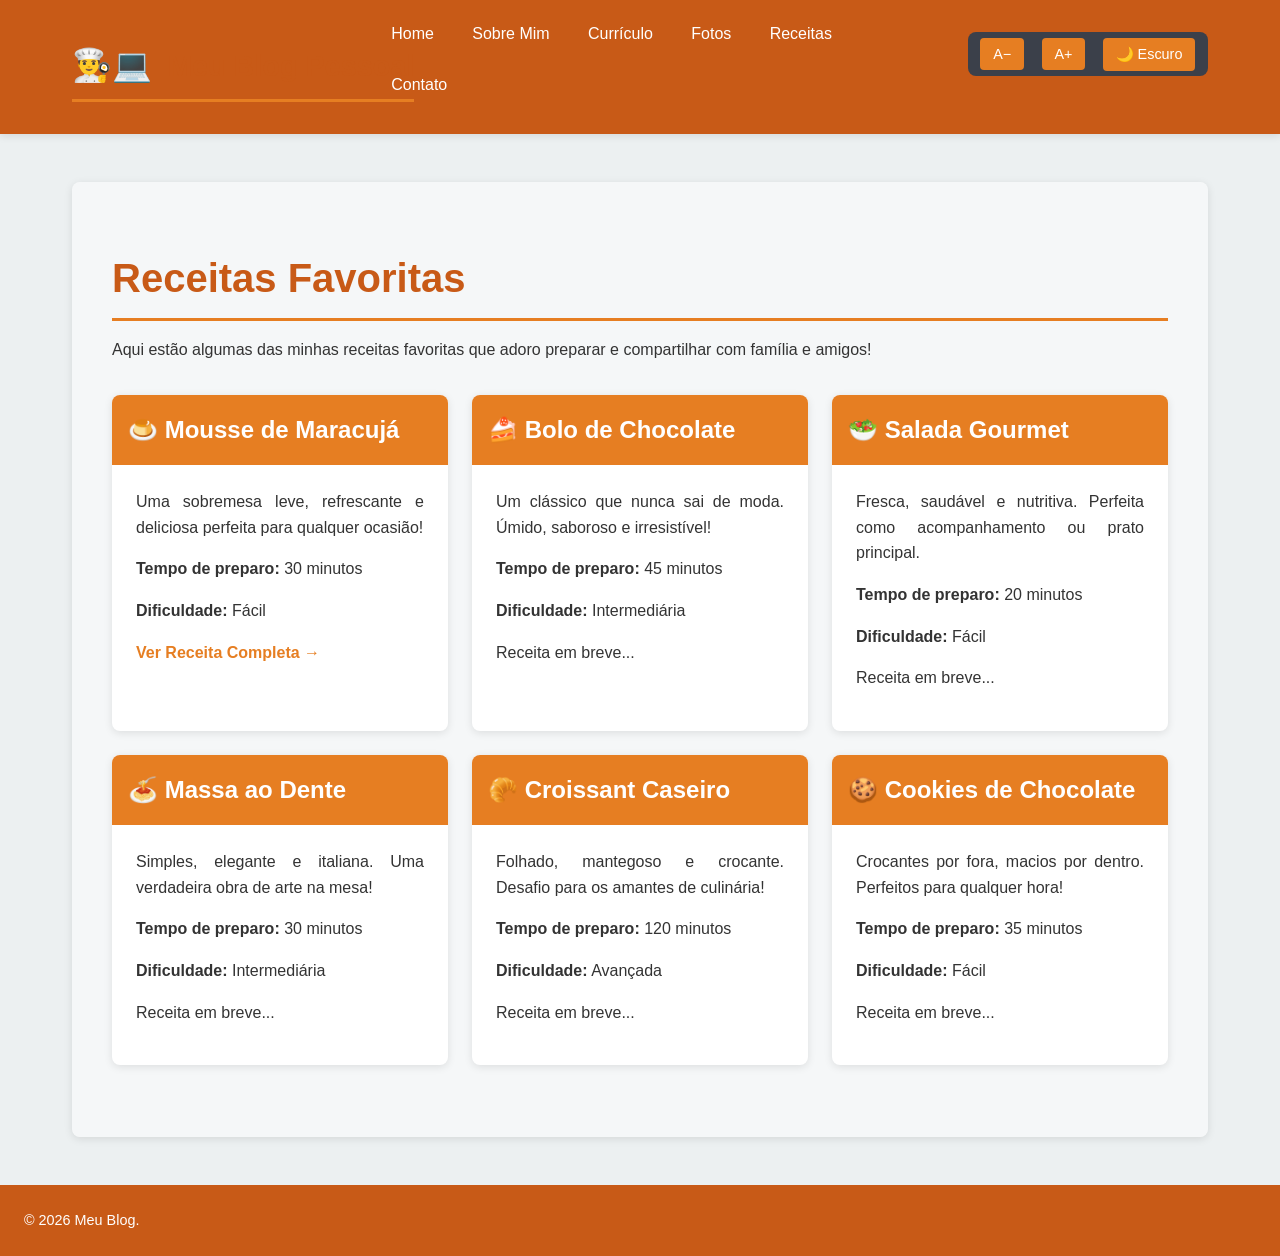
<file: pages/receitas.html>
<!DOCTYPE html>
<html lang="pt-BR">
<head>
    <meta charset="UTF-8">
    <meta name="viewport" content="width=device-width, initial-scale=1.0">
    <title>Receitas Favoritas</title>
    <link rel="stylesheet" href="../css/style.css">
</head>
<body>
    <header>
        <div class="header-content">
            <h1><span class="header-icon">👨‍🍳💻</span> Meu Blog Pessoal</h1>
            <nav>
                <ul>
                    <li><a href="../index.html">Home</a></li>
                    <li><a href="about.html">Sobre Mim</a></li>
                    <li><a href="curriculum.html">Currículo</a></li>
                    <li><a href="fotos.html">Fotos</a></li>
                    <li><a href="receitas.html">Receitas</a></li>
                    <li><a href="contact.html">Contato</a></li>
                </ul>
            </nav>
            <div class="accessibility-controls">
                <button id="decrease-font-btn" title="Diminuir fonte">A−</button>
                <button id="increase-font-btn" title="Aumentar fonte">A+</button>
                <button id="dark-mode-btn">🌙 Escuro</button>
            </div>
        </div>
    </header>

    <main>
        <section class="container">
            <h1>Receitas Favoritas</h1>
            <p>Aqui estão algumas das minhas receitas favoritas que adoro preparar e compartilhar com família e amigos!</p>

            <div class="recipes-list">
                <div class="recipe-card">
                    <h3>🍮 Mousse de Maracujá</h3>
                    <div class="recipe-card-content">
                        <p>Uma sobremesa leve, refrescante e deliciosa perfeita para qualquer ocasião!</p>
                        <p><strong>Tempo de preparo:</strong> 30 minutos</p>
                        <p><strong>Dificuldade:</strong> Fácil</p>
                        <a href="mousse-maracuja.html">Ver Receita Completa →</a>
                    </div>
                </div>

                <div class="recipe-card">
                    <h3>🍰 Bolo de Chocolate</h3>
                    <div class="recipe-card-content">
                        <p>Um clássico que nunca sai de moda. Úmido, saboroso e irresistível!</p>
                        <p><strong>Tempo de preparo:</strong> 45 minutos</p>
                        <p><strong>Dificuldade:</strong> Intermediária</p>
                        <p>Receita em breve...</p>
                    </div>
                </div>

                <div class="recipe-card">
                    <h3>🥗 Salada Gourmet</h3>
                    <div class="recipe-card-content">
                        <p>Fresca, saudável e nutritiva. Perfeita como acompanhamento ou prato principal.</p>
                        <p><strong>Tempo de preparo:</strong> 20 minutos</p>
                        <p><strong>Dificuldade:</strong> Fácil</p>
                        <p>Receita em breve...</p>
                    </div>
                </div>

                <div class="recipe-card">
                    <h3>🍝 Massa ao Dente</h3>
                    <div class="recipe-card-content">
                        <p>Simples, elegante e italiana. Uma verdadeira obra de arte na mesa!</p>
                        <p><strong>Tempo de preparo:</strong> 30 minutos</p>
                        <p><strong>Dificuldade:</strong> Intermediária</p>
                        <p>Receita em breve...</p>
                    </div>
                </div>

                <div class="recipe-card">
                    <h3>🥐 Croissant Caseiro</h3>
                    <div class="recipe-card-content">
                        <p>Folhado, mantegoso e crocante. Desafio para os amantes de culinária!</p>
                        <p><strong>Tempo de preparo:</strong> 120 minutos</p>
                        <p><strong>Dificuldade:</strong> Avançada</p>
                        <p>Receita em breve...</p>
                    </div>
                </div>

                <div class="recipe-card">
                    <h3>🍪 Cookies de Chocolate</h3>
                    <div class="recipe-card-content">
                        <p>Crocantes por fora, macios por dentro. Perfeitos para qualquer hora!</p>
                        <p><strong>Tempo de preparo:</strong> 35 minutos</p>
                        <p><strong>Dificuldade:</strong> Fácil</p>
                        <p>Receita em breve...</p>
                    </div>
                </div>
            </div>
        </section>
    </main>

    <footer>
        <p>&copy; 2026 Meu Blog.</p>
    </footer>

    <script src="../js/script.js"></script>
</body>
</html>
</file>
<file: css/style.css>
:root {
  --primary-color: #c85a17;
  --secondary-color: #e67e22;
  --text-color: #333;
  --bg-color: #ecf0f1;
  --border-color: #bdc3c7;
  --font-size-base: 16px;
}

html.dark-mode {
  --primary-color: #1a1a1a;
  --secondary-color: #ff6b6b;
  --text-color: #f0f0f0;
  --bg-color: #2d2d2d;
  --border-color: #444;
}

* {
  margin: 0;
  padding: 0;
  box-sizing: border-box;
}

body {
  font-family: 'Segoe UI', Tahoma, Geneva, Verdana, sans-serif;
  color: var(--text-color);
  background-color: var(--bg-color);
  font-size: var(--font-size-base);
  line-height: 1.6;
  transition: background-color 0.3s ease, color 0.3s ease;
}

/* Header e Navigation */
header {
  background-color: var(--primary-color);
  color: white;
  padding: 1rem 0;
  box-shadow: 0 2px 8px rgba(0, 0, 0, 0.1);
  position: sticky;
  top: 0;
  z-index: 100;
}

header .header-content {
  max-width: 1200px;
  margin: 0 auto;
  padding: 0 2rem;
  display: flex;
  justify-content: space-between;
  align-items: center;
  flex-wrap: wrap;
  gap: 1rem;
  position: relative;
}

header h1 {
  font-size: 1.8rem;
  font-weight: 600;
}

.header-icon {
  margin-right: 0.5rem;
  font-size: 2rem;
  display: inline-block;
}

nav {
  position: absolute;
  left: 50%;
  transform: translateX(-50%);
}

nav ul {
  display: flex;
  list-style: none;
  gap: 0;
  flex-wrap: wrap;
  align-items: center;
}

nav ul li {
  margin: 0;
}

nav ul li a {
  display: block;
  color: white;
  text-decoration: none;
  padding: 0.8rem 1.2rem;
  transition: background-color 0.3s ease;
  border-radius: 4px;
}

nav ul li a:hover {
  background-color: var(--secondary-color);
}

.accessibility-controls {
  display: flex;
  gap: 0.5rem;
  align-items: center;
  position: absolute;
  top: 1rem;
  right: 2rem;
  z-index: 110;
  background: rgba(44, 62, 80, 0.9);
  padding: 0.35rem 0.5rem;
  border-radius: 8px;
}

@media (max-width: 768px) {
  .accessibility-controls {
    position: static;
    width: 100%;
    justify-content: flex-end;
    margin-top: 0.5rem;
    background: transparent;
    padding: 0;
    border-radius: 0;
  }
}

.accessibility-controls button {
  padding: 0.5rem 0.8rem;
  margin: 0 0.3rem;
  font-size: 0.9rem;
  background-color: var(--secondary-color);
  color: white;
  border: none;
  border-radius: 4px;
  cursor: pointer;
  transition: background-color 0.3s ease;
}

.accessibility-controls button:hover {
  background-color: #d35400;
}

/* Main Content */
main {
  max-width: 1200px;
  margin: 3rem auto;
  padding: 0 2rem;
  min-height: calc(100vh - 400px);
}

.container {
  background-color: rgba(255, 255, 255, 0.5);
  padding: 2.5rem;
  border-radius: 8px;
  box-shadow: 0 2px 8px rgba(0, 0, 0, 0.1);
  margin-bottom: 3rem;
}

.dark-mode .container {
  background-color: rgba(0, 0, 0, 0.2);
}

h1, h2, h3 {
  color: var(--primary-color);
  margin-top: 1.5rem;
  margin-bottom: 1rem;
}

h1 {
  font-size: 2.5rem;
  border-bottom: 3px solid var(--secondary-color);
  padding-bottom: 0.5rem;
}

h2 {
  font-size: 2rem;
}

h3 {
  font-size: 1.5rem;
}

p {
  margin-bottom: 1rem;
  text-align: justify;
}

/* Seção Latest Posts */
.latest-posts {
  display: grid;
  grid-template-columns: repeat(auto-fit, minmax(300px, 1fr));
  gap: 1.5rem;
  margin: 2rem 0;
}

.post-card {
  background-color: white;
  border: 1px solid var(--border-color);
  border-radius: 8px;
  padding: 1.5rem;
  box-shadow: 0 2px 4px rgba(0, 0, 0, 0.1);
  transition: transform 0.3s ease, box-shadow 0.3s ease, border-color 0.3s ease;
  position: relative;
  display: flex;
  flex-direction: column;
}

.dark-mode .post-card {
  background-color: #3a3a3a;
  border-color: #555;
}

.post-card:hover {
  transform: translateY(-8px);
  box-shadow: 0 8px 20px rgba(230, 126, 34, 0.2);
  border-color: var(--secondary-color);
}

.post-header {
  display: flex;
  align-items: center;
  gap: 0.5rem;
  margin-bottom: 1rem;
}

.post-icon {
  font-size: 2.5rem;
}

.post-card h3 {
  margin-top: 0;
  margin-bottom: 0.8rem;
  color: var(--primary-color);
}

.post-tags {
  display: flex;
  gap: 0.5rem;
  margin-bottom: 1rem;
  flex-wrap: wrap;
}

.tag {
  display: inline-block;
  background-color: var(--secondary-color);
  color: white;
  padding: 0.3rem 0.7rem;
  border-radius: 20px;
  font-size: 0.8rem;
  font-weight: 600;
}

.post-card p {
  flex-grow: 1;
  margin-bottom: 1rem;
  text-align: left;
}

.post-meta {
  display: flex;
  justify-content: space-between;
  align-items: center;
  margin-bottom: 1rem;
  font-size: 0.9rem;
  color: #999;
  border-top: 1px solid var(--border-color);
  padding-top: 0.8rem;
}

.read-more {
  display: inline-block;
  color: var(--secondary-color);
  text-decoration: none;
  font-weight: 600;
  padding: 0.6rem 1rem;
  border: 2px solid var(--secondary-color);
  border-radius: 4px;
  transition: all 0.3s ease;
  align-self: flex-start;
}

.read-more:hover {
  background-color: var(--secondary-color);
  color: white;
  transform: translateX(5px);
}

.dark-mode .post-meta {
  border-color: #555;
}

/* botão voltar nas receitas */
.recipe-back {
  display: inline-block;
  margin-top: 1rem;
}

.gallery-section p {
  margin-top: 0.5rem;
  color: var(--text-color);
}

.gallery-grid {
  display: grid;
  grid-template-columns: repeat(auto-fit, minmax(220px, 1fr));
  gap: 1rem;
  margin-top: 1.5rem;
}

.gallery-item {
  display: flex;
  flex-direction: column;
  background-color: white;
  border: 1px solid var(--border-color);
  border-radius: 12px;
  overflow: hidden;
  cursor: pointer;
  text-align: left;
  transition: transform 0.2s ease, border-color 0.2s ease;
}

.dark-mode .gallery-item {
  background-color: #3a3a3a;
  border-color: #555;
}

.gallery-item img {
  width: 100%;
  display: block;
  aspect-ratio: 4 / 3;
  object-fit: cover;
}

/* About Section */
.about-section {
  display: grid;
  grid-template-columns: 1fr 240px;
  gap: 2rem;
  align-items: start;
  position: relative;
}

@media (max-width: 768px) {
  .about-section {
    grid-template-columns: 1fr;
  }
  .about-section img {
    width: 100%;
    max-width: none;
    margin-top: 1rem;
    justify-self: center;
  }
}

.about-section img {
  width: 100%;
  max-width: 220px;
  border-radius: 10px;
  box-shadow: 0 8px 30px rgba(0,0,0,0.15);
  justify-self: end;
  align-self: start;
}

/* Listas */
ul, ol {
  margin-left: 2rem;
  margin-bottom: 1rem;
}

ul li, ol li {
  margin-bottom: 0.5rem;
}

/* Tabelas */
table {
  width: 100%;
  border-collapse: collapse;
  margin: 1.5rem 0;
  box-shadow: 0 2px 4px rgba(0, 0, 0, 0.1);
}

table th,
table td {
  padding: 1rem;
  text-align: left;
  border-bottom: 1px solid var(--border-color);
}

table th {
  background-color: var(--primary-color);
  color: white;
  font-weight: bold;
}

table tr:hover {
  background-color: rgba(230, 126, 34, 0.1);
}

/* Formulário de Contato */
form {
  display: grid;
  gap: 1.5rem;
  max-width: 600px;
}

.form-group {
  display: flex;
  flex-direction: column;
}

label {
  margin-bottom: 0.5rem;
  font-weight: 600;
  color: var(--primary-color);
}

input[type="text"],
input[type="email"],
input[type="tel"],
textarea {
  padding: 0.8rem;
  border: 1px solid var(--border-color);
  border-radius: 4px;
  font-family: inherit;
  font-size: inherit;
  background-color: white;
  color: var(--text-color);
  transition: border-color 0.3s ease;
}

.dark-mode input[type="text"],
.dark-mode input[type="email"],
.dark-mode input[type="tel"],
.dark-mode textarea {
  background-color: #444;
  color: white;
}

input[type="text"]:focus,
input[type="email"]:focus,
input[type="tel"]:focus,
textarea:focus {
  outline: none;
  border-color: var(--secondary-color);
  box-shadow: 0 0 8px rgba(230, 126, 34, 0.3);
}

textarea {
  resize: vertical;
  min-height: 150px;
}

.error {
  color: #e74c3c;
  font-size: 0.85rem;
  margin-top: 0.3rem;
}

button[type="submit"],
.btn {
  padding: 0.8rem 1.5rem;
  background-color: var(--secondary-color);
  color: white;
  border: none;
  border-radius: 4px;
  font-size: 1rem;
  cursor: pointer;
  transition: background-color 0.3s ease;
  width: fit-content;
}

button[type="submit"]:hover,
.btn:hover {
  background-color: #d35400;
}

/* Receitas */
.recipes-list {
  display: grid;
  grid-template-columns: repeat(auto-fill, minmax(280px, 1fr));
  gap: 1.5rem;
  margin: 2rem 0;
}

.recipe-card {
  background-color: white;
  border-radius: 8px;
  overflow: hidden;
  box-shadow: 0 2px 8px rgba(0, 0, 0, 0.1);
  transition: transform 0.3s ease;
}

.dark-mode .recipe-card {
  background-color: #3a3a3a;
}

.recipe-card:hover {
  transform: translateY(-8px);
}

.recipe-card h3 {
  margin: 0;
  background-color: var(--secondary-color);
  color: white;
  padding: 1rem;
}

.recipe-card-content {
  padding: 1.5rem;
}

.recipe-card a {
  color: var(--secondary-color);
  text-decoration: none;
  font-weight: 600;
}

.recipe-card a:hover {
  text-decoration: underline;
}

/* Footer */
footer {
  background-color: var(--primary-color);
  color: white;
  text-align: center;
  padding: 1.5rem;
  margin-top: 2rem;
}

footer p {
  margin: 0;
  font-size: 0.9rem;
}

/* Responsive */
@media (max-width: 768px) {
  header .header-content {
    flex-direction: column;
    align-items: flex-start;
  }

  nav ul {
    flex-direction: column;
    width: 100%;
  }

  nav ul li a {
    width: 100%;
  }

  main {
    padding: 0 1rem;
  }

  .container {
    padding: 1.5rem;
  }

  h1 {
    font-size: 2rem;
  }

  h2 {
    font-size: 1.5rem;
  }
}
</file>
